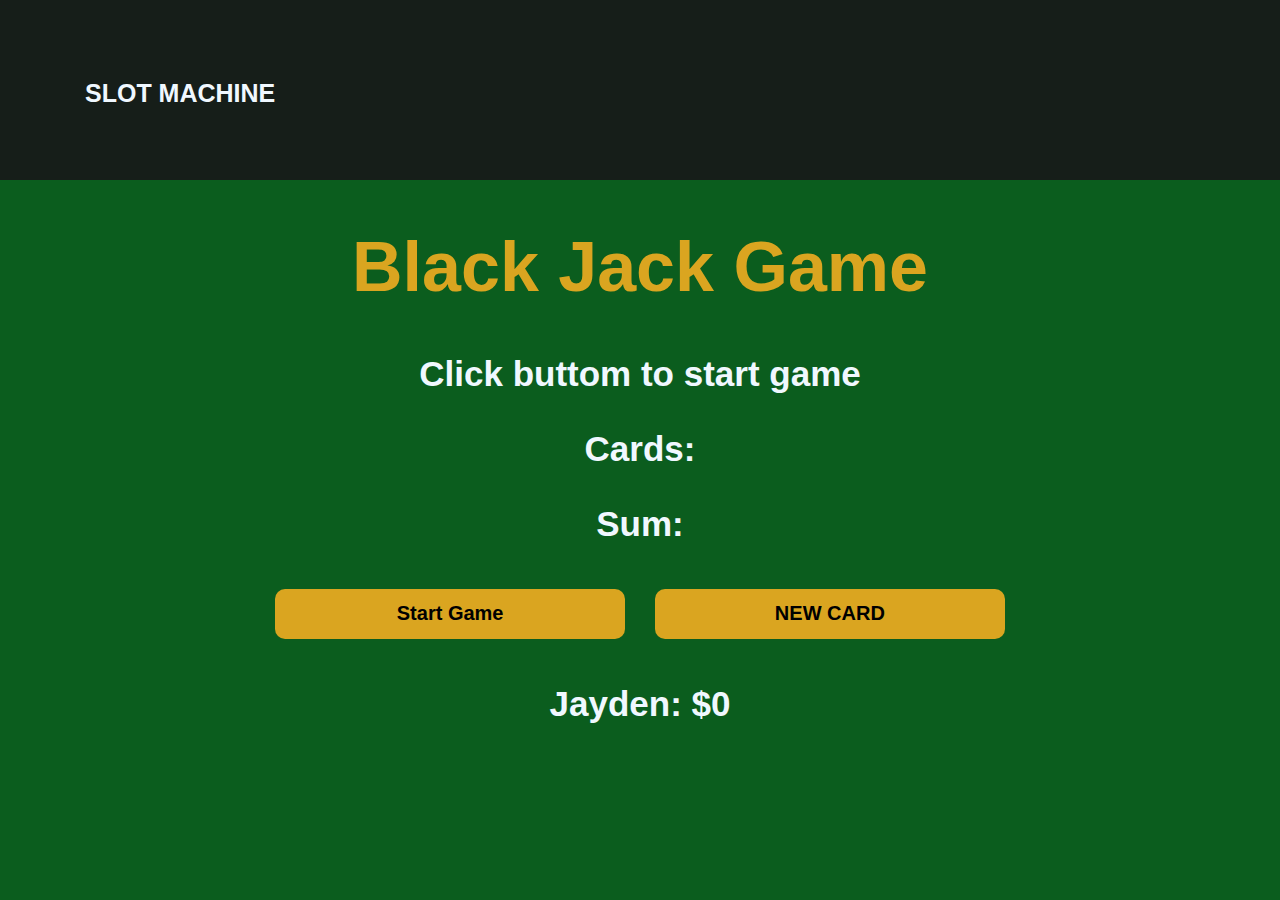
<file: index.html>
<!DOCTYPE html>
<html>
  <head>
    <meta charset="utf-8" />
    <title>Black Jack Game</title>
    <link rel="stylesheet" href="style.css" />
  </head>
  <body>
    <nav>
      <div id="nav">
        <a href="slot.html" class="link">SLOT MACHINE</a>
      </div>
    </nav>
    <main>
      <div class="container">
        <h1>Black Jack Game</h1>
        <p class="prompt">Click buttom to start game</p>
        <p id="cards-el">Cards:</p>
        <p id="sum-el">Sum:</p>
        <button class="start-btn" onclick="startGame()">Start Game</button>
        <button class="newcard-btn" onclick="newCard()">NEW CARD</button>
        <p id="players-card">sd</p>
        <script src="index.js"></script>
      </div>
    </main>
  </body>
</html>
</file>
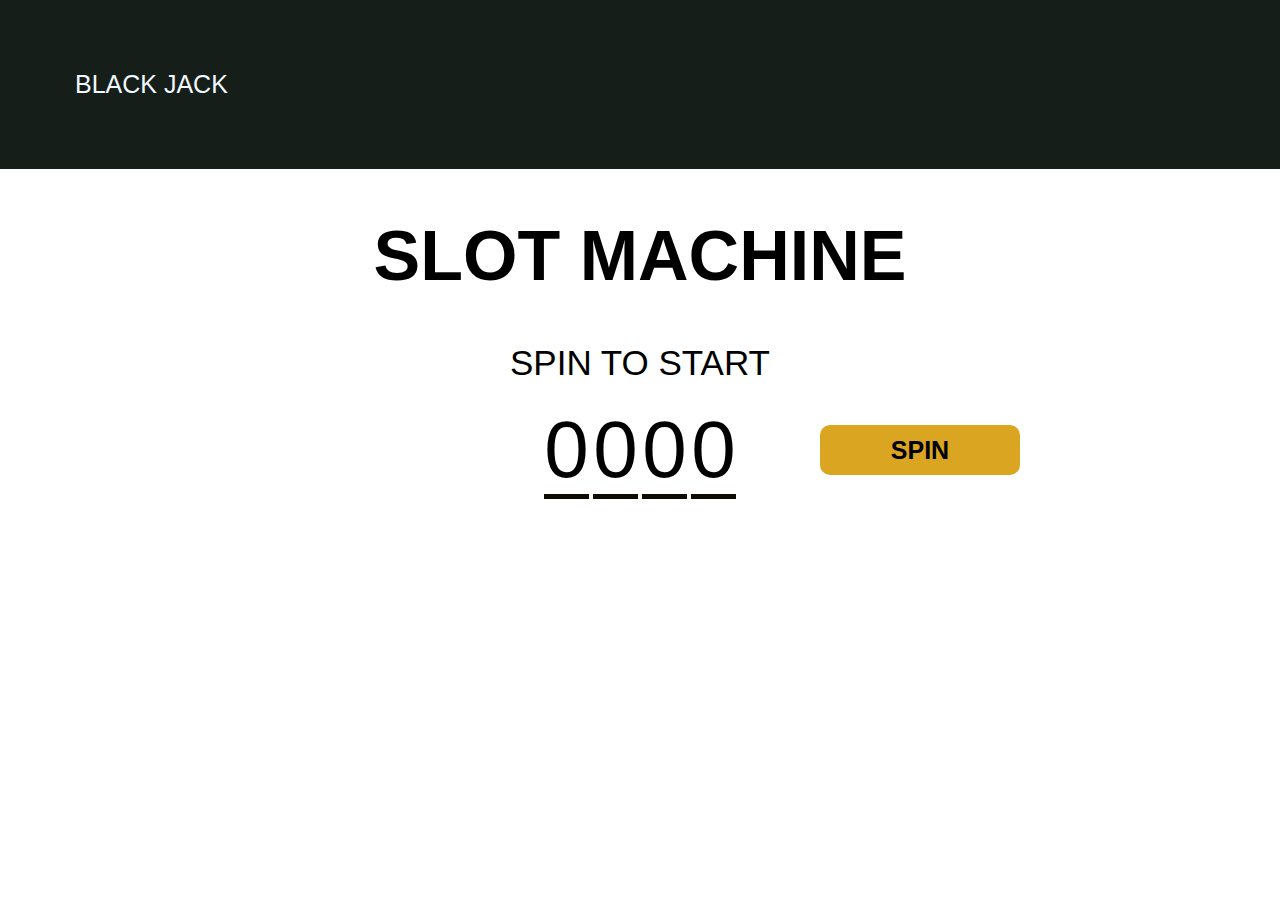
<file: slot.html>
<!DOCTYPE html>
<html lang="en">
  <head>
    <meta charset="utf-8" />
    <title>Slot Machine</title>
    <link rel="stylesheet" href="slot-style.css" />
  </head>
  <body>
    <nav>
      <div id="nav">
        <a href="index.html" class='link'>BLACK JACK</a>
      </div>
    </nav>
    <main>
      <div class="name">
        <h1>SLOT MACHINE</h1>
        <p>SPIN TO START</p>
      </div>

      <div class="container">
        <span class="slot-1">0</span>
        <span class="slot-2">0</span>
        <span class="slot-3">0</span>
        <span class="slot-4">0</span>
      </div>
      <button class="spin-btn" onclick="spin()">SPIN</button>
      <script src="slot.js"></script>
    </main>
  </body>
</html>
</file>
<file: style.css>
body{
    background: #0B5D1E;
    color: aliceblue;
    margin: 0;
    font-family: 'Trebuchet MS', 'Lucida Sans Unicode', 'Lucida Grande', 'Lucida Sans', Arial, sans-serif;
    font-size: 35px;
    font-weight: bold;
}

#nav{
    background: #161E19;
    padding: 70px;
}

.link{
    color: aliceblue;
    text-decoration: none;
    font-size: 25px;
    padding: 15px;
    border-radius: 5px;
}

.link:hover{
    background-color: aliceblue;
    color: #161E19;
}

.container{
    width: 75%;
    margin: 0 auto;
    text-align: center;
}

h1{
    color: goldenrod;
}

button{
    width: 350px;
    height: 50px;
    font-size: 20px;
    border: 0;
    border-radius: 10px;
    background-color: goldenrod;
    font-weight: bold;
    margin: 10px
}
</file>
<file: slot-style.css>
body{
    margin: 0;
    font-family: 'Trebuchet MS', 'Lucida Sans Unicode', 'Lucida Grande', 'Lucida Sans', Arial, sans-serif;
}

#nav{
    background: #161E19;
    padding: 70px;
}

.link{
    color: aliceblue;
    text-decoration: none;
    font-size: 25px;
    padding: 5px;
    border-radius: 5px;
}

.link:hover{
    background-color: aliceblue;
    color: #161E19;
}

.name{
    font-size: 35px;
    text-align: center;
}

.container{
    width: 400px;
    margin: 0 auto;
    position: absolute;
    top: 50%;
    left: 50%;
    transform: translate(-50%, -50%);
text-align: center;
}

span{
    font-size: 80px;
    border-bottom: 5px solid  #100B00;
}

.spin-btn{
    width: 200px;
    height: 50px;
    font-size: 25px;
    border: 0;
    border-radius: 10px;
    background-color: goldenrod;
    font-weight: bold;
    position: absolute;
    top: 50%;
    left: 50%;
    transform: translate(90%, -50%);
}
</file>
